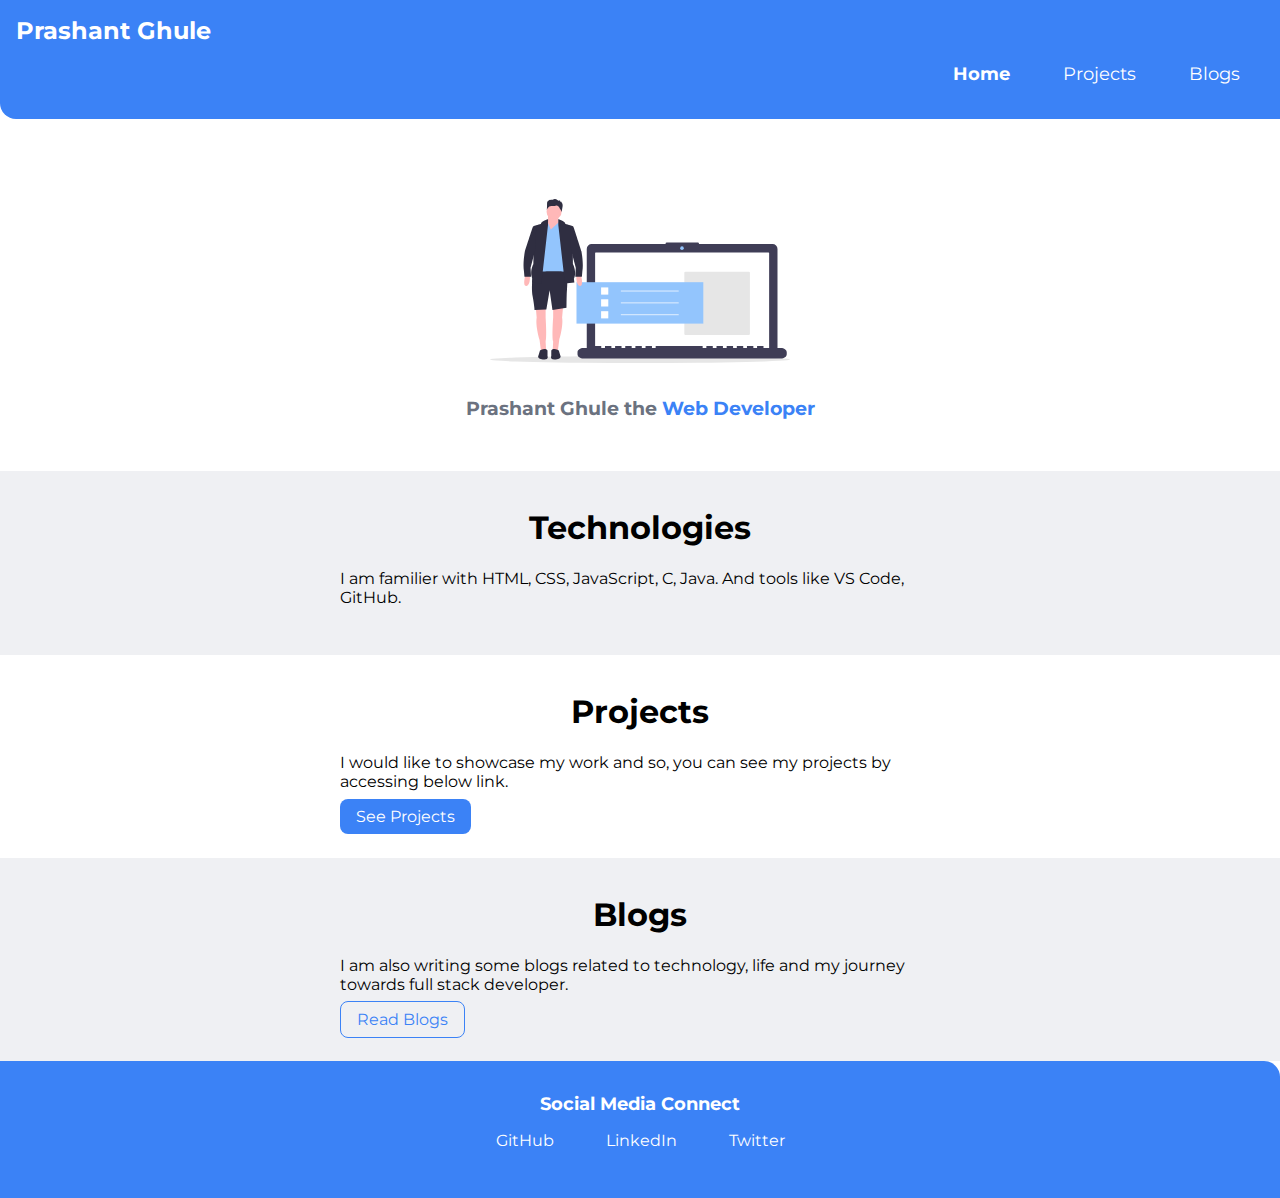
<file: index.html>
<!DOCTYPE html>
<html lang="en">

<head>
	<meta charset="UTF-8">
	<meta name="viewport" content="width=device-width, initial-scale=1.0">
	<title>Home | Prashant Ghule</title>
	<link rel="stylesheet" href="style.css">
</head>

<body>

	<nav class="navigation container">
		<div class="nav-brand">Prashant Ghule</div>
		<ul class="list-non-bullet nav-pills">
			<li class="list-item-inline"><a class="link link-active" href="/">Home</a></li>
			<li class="list-item-inline"><a class="link" href="/projects.html">Projects</a></li>
			<li class="list-item-inline"><a class="link" href="/blogs.html">Blogs</a></li>
		</ul>
	</nav>

	<header class="hero">
		<img class="hero-img" src="/images/header.svg" alt="header-pic" />
		<h3 class="hero-heading">Prashant Ghule the <span class="heading-inverted">Web Developer</span></h3>
	</header>

	<section class="section ow">
		<div class="container container-center">
			<h1>Technologies</h1>
			<p>I am familier with HTML, CSS, JavaScript, C, Java. And tools like VS Code, GitHub.</p>
		</div>
	</section>

	<section class="section">
		<div class="container container-center">
			<h1>Projects</h1>
			<p>I would like to showcase my work and so, you can see my projects by accessing below link. </p>
			<a class="link link-primary" href="/projects.html">See Projects</a>
		</div>
	</section>

	<section class="section ow">
		<div class="container container-center">
			<h1>Blogs</h1>
			<p>
				I am also writing some blogs related to technology, life and my journey towards full stack developer.
			</p>
			<a class="link link-secondory" href="/blogs.html">Read Blogs</a>
		</div>
	</section>

	<footer class="footer">
		<div class="footer-heading">Social Media Connect</div>
		<ul class="link-social list-non-bullet">
			<li class="list-item-inline"><a class="link" href="https://github.com/GhulePrashant" target="new front">
					GitHub</a></li>
			<li class="list-item-inline"><a class="link" href="https://www.linkedin.com/in/prashant-ghule"
					target="new front"> LinkedIn</a>
			</li>
			<li class="list-item-inline"><a class="link" href="https://twitter.com/GhulePrashant30" target="new front">
					Twitter</a></li>
		</ul>
	</footer>

</body>

</html>
</file>
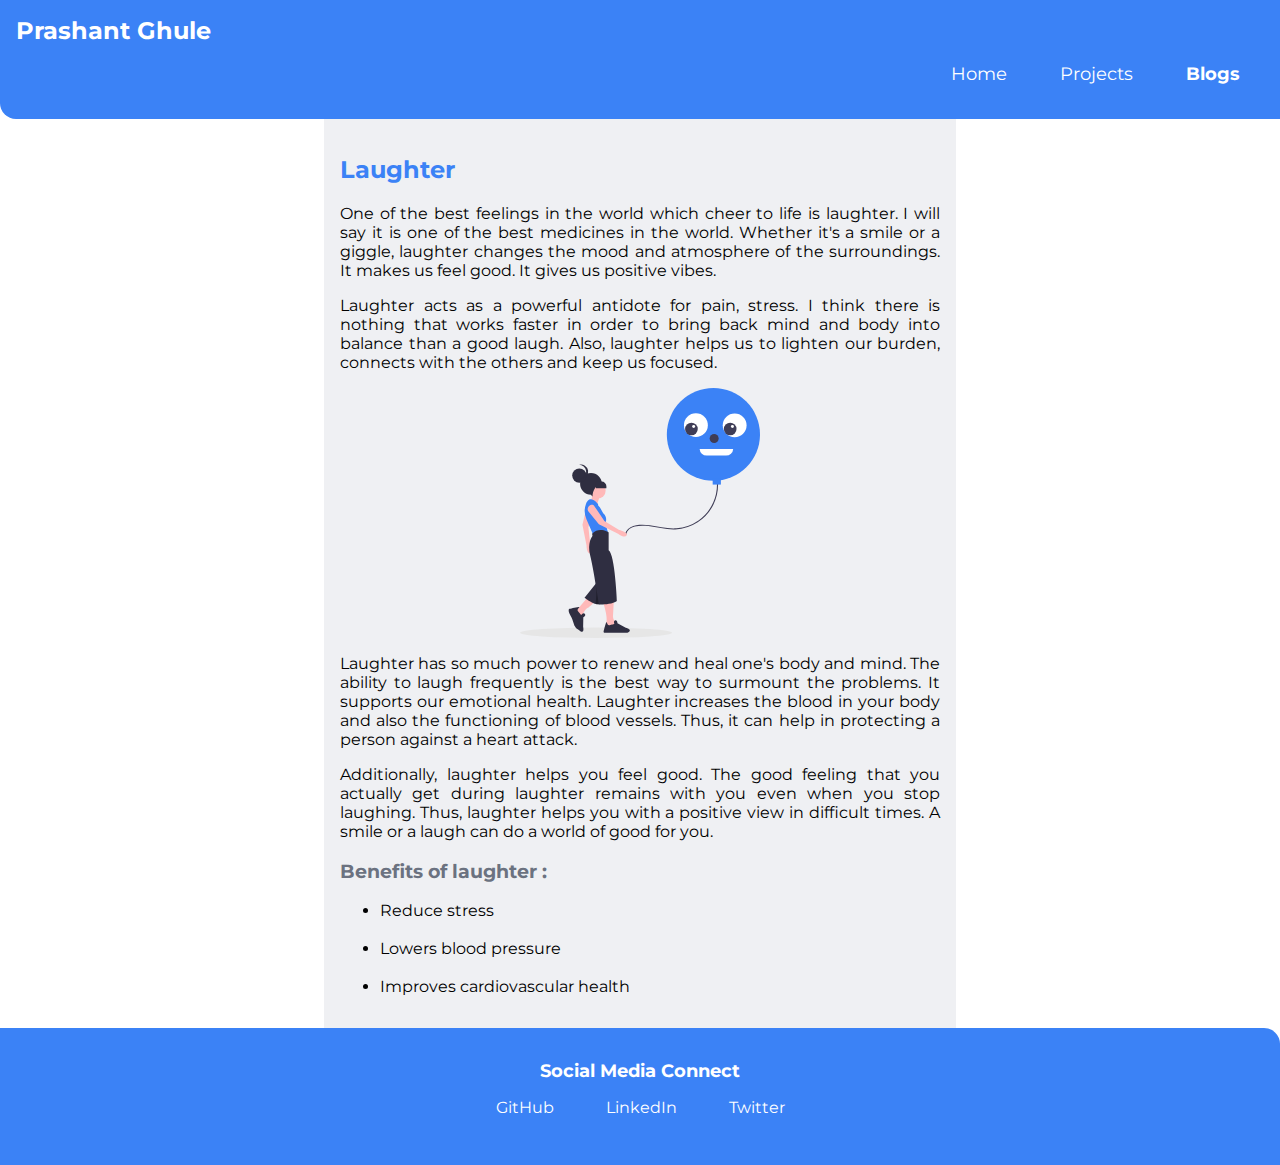
<file: blogone.html>
<!DOCTYPE html>
<html lang="en">

<head>
    <meta charset="UTF-8">
    <meta name="viewport" content="width=device-width, initial-scale=1.0">
    <link rel="stylesheet" href="/style.css">
    <title>Laughter | Prashant Ghule</title>
</head>

<body>
    <nav class="navigation container">
        <div class="nav-brand">Prashant Ghule</div>
        <ul class="list-non-bullet nav-pills">
            <li class="list-item-inline"><a class="link " href="/">Home</a></li>
            <li class="list-item-inline"><a class="link" href="/projects.html">Projects</a></li>
            <li class="list-item-inline"><a class="link link-active" href="/blogs.html">Blogs</a></li>
        </ul>
    </nav>

    <div class="container container-center blogs ow">
        <h2>Laughter</h2>
        <p>
            One of the best feelings in the world which cheer to life is laughter. I will say it is one of the best
            medicines in the world. Whether it's a smile or a giggle, laughter changes the mood and atmosphere of the
            surroundings. It makes us feel good. It gives us positive vibes.
        </p>
        <p>
            Laughter acts as a powerful antidote for pain, stress. I think there is nothing that works faster in order
            to
            bring back mind and body into balance than a good laugh. Also, laughter helps us to lighten our burden,
            connects with the others and keep us focused.
        </p>
        <img class="blog-img" src="/images/happy.svg" alt="header-pic" />
        <p>
            Laughter has so much power to renew and heal one's body and mind. The ability to laugh frequently is the
            best
            way to surmount the problems. It supports our emotional health. Laughter increases the blood in your body
            and also the functioning of blood vessels. Thus, it can help in protecting a person against a heart attack.
        </p>
        <p>
            Additionally, laughter helps you feel good. The good feeling that you actually get during laughter remains
            with you even when you stop laughing. Thus, laughter helps you with a positive view in difficult times. A
            smile or a laugh can do a world of good for you.
        </p>
        <h3>Benefits of laughter : </h3>
        <ul>
            <li>Reduce stress</li> <br>
            <li>Lowers blood pressure</li><br>
            <li>Improves cardiovascular health</li>
        </ul>
    </div>

    <footer class="footer">
        <div class="footer-heading">Social Media Connect</div>
        <ul class="link-social list-non-bullet">
            <li class="list-item-inline"><a class="link" href="https://github.com/GhulePrashant" target="new front">
                    GitHub</a></li>
            <li class="list-item-inline"><a class="link" href="https://www.linkedin.com/in/prashant-ghule"
                    target="new front"> LinkedIn</a>
            </li>
            <li class="list-item-inline"><a class="link" href="https://twitter.com/GhulePrashant30" target="new front">
                    Twitter</a></li>
        </ul>
    </footer>
</body>

</html>
</file>
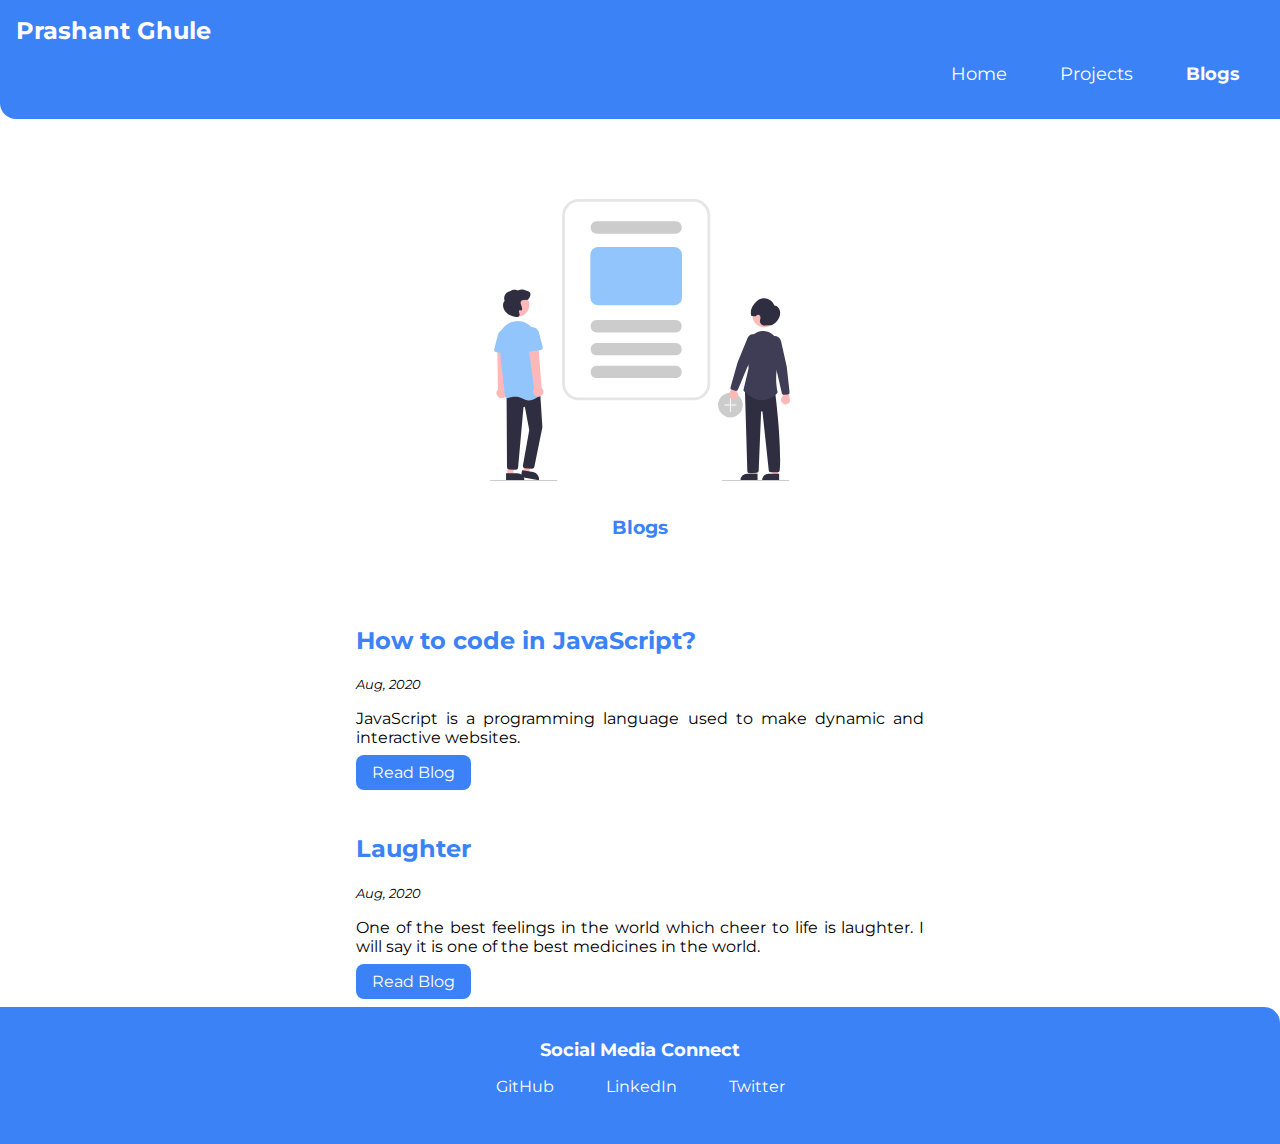
<file: blogs.html>
<!DOCTYPE html>
<html lang="en">

<head>
    <meta charset="UTF-8">
    <meta name="viewport" content="width=device-width, initial-scale=1.0">
    <title>Blogs | Prashant Ghule</title>
    <link rel="stylesheet" href="/style.css">
</head>

<body>
    <nav class="navigation container">
        <div class="nav-brand">Prashant Ghule</div>
        <ul class="list-non-bullet nav-pills">
            <li class="list-item-inline"><a class="link " href="/">Home</a></li>
            <li class="list-item-inline"><a class="link" href="/projects.html">Projects</a></li>
            <li class="list-item-inline"><a class="link link-active" href="/blogs.html">Blogs</a></li>
        </ul>
    </nav>

    <header class="hero">
        <img class="hero-img" src="/images/blog.svg" alt="header-pic" />
        <h3 class="hero-heading"><span class="heading-inverted">Blogs</span></h3>
    </header>

    <ul class="list-non-bullet container-center">
        <li>
            <div class="container container-center blogs">
                <h2>How to code in JavaScript?</h2>
                <small>Aug, 2020</small>
                <p>
                    JavaScript is a programming language used to make dynamic and interactive websites.
                </p>

                <a class="link link-primary" href="/blogtwo.html">Read Blog</a>
            </div>
        </li>

        <li>
            <div class="container container-center blogs">
                <h2>Laughter</h2>
                <small>Aug, 2020</small>
                <p>
                    One of the best feelings in the world which cheer to life is laughter. I will say it is one of the
                    best
                    medicines in the world.</p>

                <a class="link link-primary" href="/blogone.html">Read Blog</a>
            </div>
        </li>

    </ul>


    <footer class="footer">
        <div class="footer-heading">Social Media Connect</div>
        <ul class="link-social list-non-bullet">
            <li class="list-item-inline"><a class="link" href="https://github.com/GhulePrashant" target="new front">
                    GitHub</a></li>
            <li class="list-item-inline"><a class="link" href="https://www.linkedin.com/in/prashant-ghule"
                    target="new front"> LinkedIn</a>
            </li>
            <li class="list-item-inline"><a class="link" href="https://twitter.com/GhulePrashant30" target="new front">
                    Twitter</a></li>
        </ul>
    </footer>
</body>

</html>
</file>
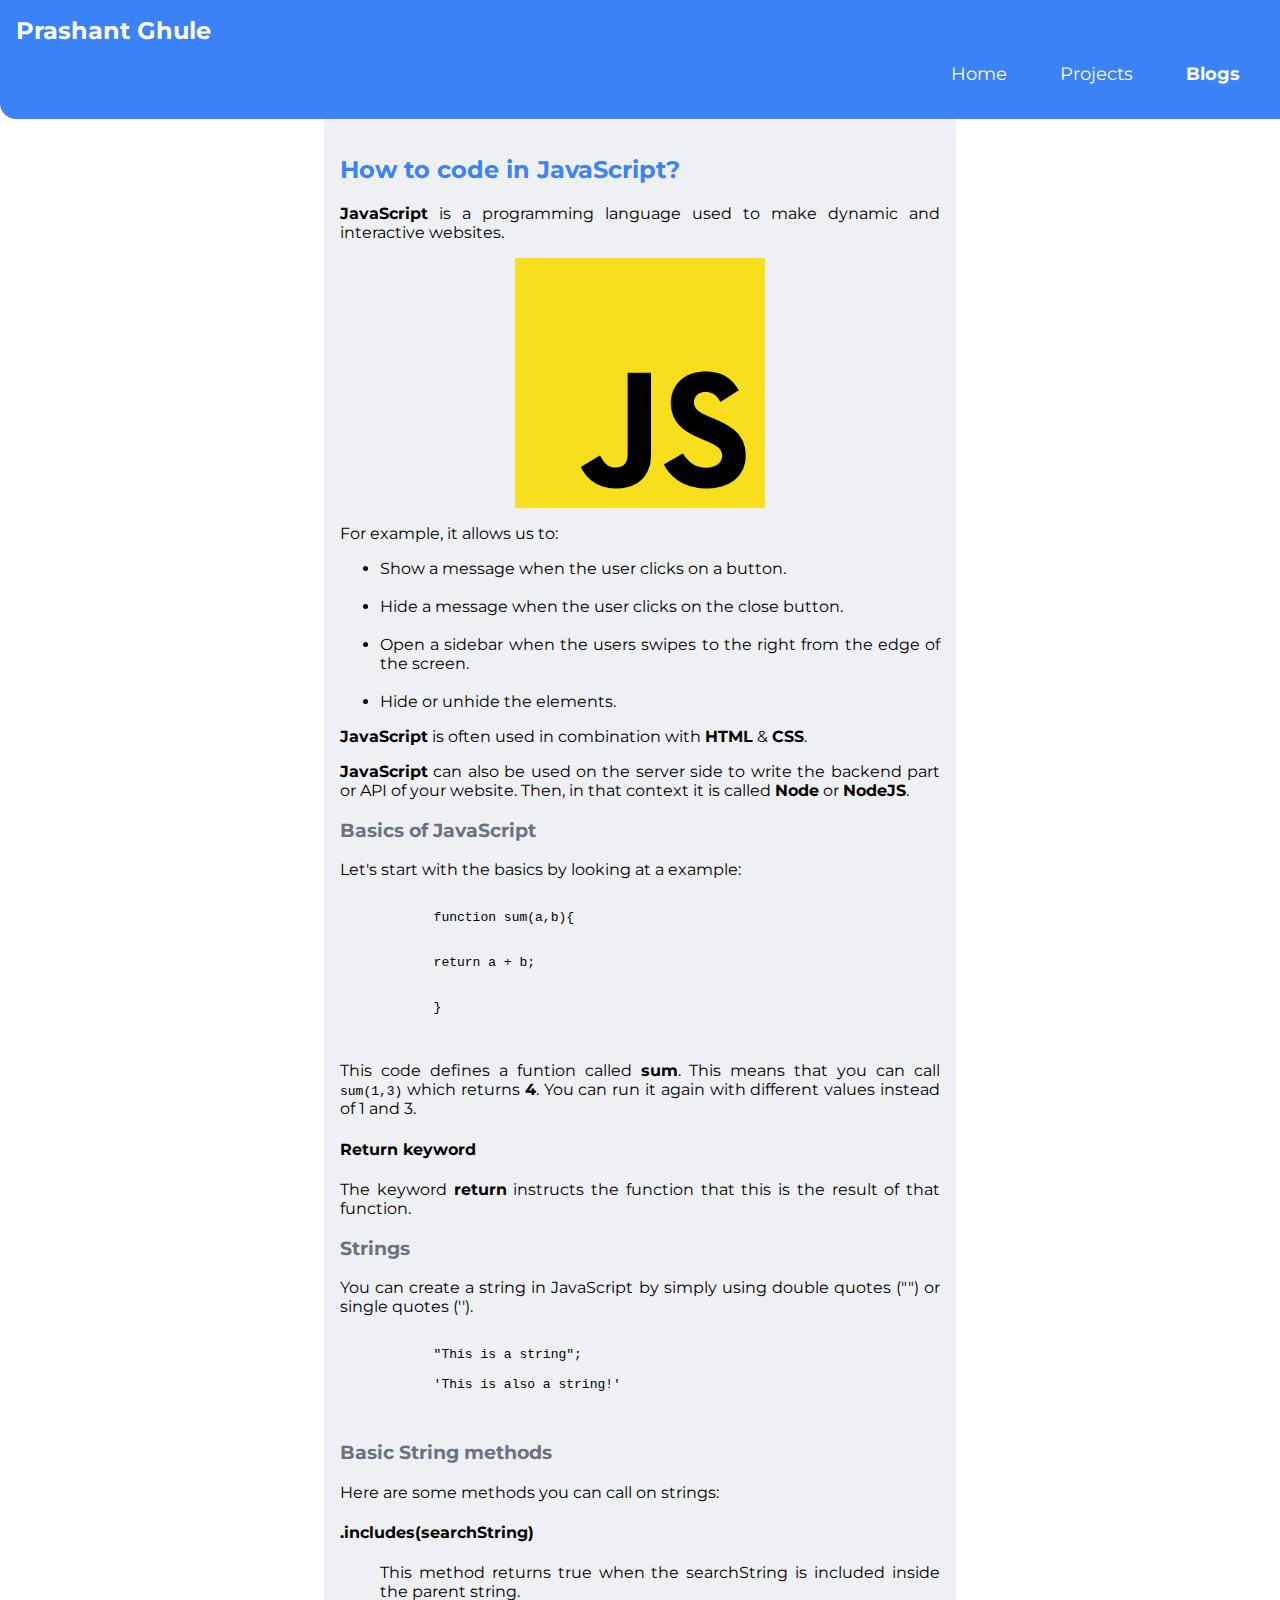
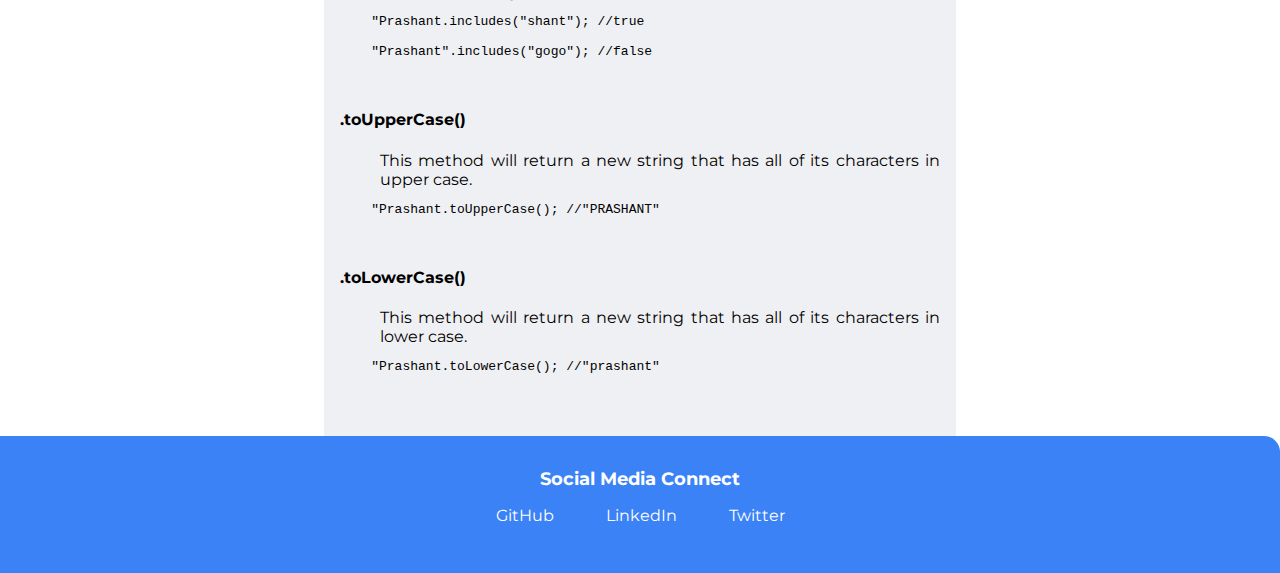
<file: blogtwo.html>
<!DOCTYPE html>
<html lang="en">

<head>
    <meta charset="UTF-8">
    <meta name="viewport" content="width=device-width, initial-scale=1.0">
    <link rel="stylesheet" href="/style.css">
    <title>How to code in JavaScript? | Prashant Ghule</title>
</head>

<body>
    <nav class="navigation container">
        <div class="nav-brand">Prashant Ghule</div>
        <ul class="list-non-bullet nav-pills">
            <li class="list-item-inline"><a class="link " href="/">Home</a></li>
            <li class="list-item-inline"><a class="link" href="/projects.html">Projects</a></li>
            <li class="list-item-inline"><a class="link link-active" href="/blogs.html">Blogs</a></li>
        </ul>
    </nav>

    <div class="container container-center blogs ow">
        <h2>How to code in JavaScript?</h2>

        <p>
            <strong>JavaScript</strong> is a programming language used to make dynamic and interactive websites.
        </p>

        <img class="blog-img" src="/images/javascript.webp" alt="header-pic" />

        <p>
            For example, it allows us to:
            <ul>
                <li>Show a message when the user clicks on a button.</li><br>
                <li>Hide a message when the user clicks on the close button.</li><br>
                <li>Open a sidebar when the users swipes to the right from the edge of the screen.</li><br>
                <li>Hide or unhide the elements.</li>
            </ul>
        </p>

        <p>
            <strong>JavaScript</strong> is often used in combination with <strong>HTML</strong> & <strong>CSS</strong>.
        </p>

        <p>
            <strong>JavaScript</strong> can also be used on the server side to write the backend part or API of your
            website. Then, in that context it is called <strong>Node</strong> or <strong>NodeJS</strong>.
        </p>

        <h3>Basics of JavaScript</h3>
        <p>Let's start with the basics by looking at a example:</p>
        <pre>
        <code>
            function sum(a,b){
            <br>
            return a + b;
            <br>
            }
        </code>
    </pre>

        <p>
            This code defines a funtion called <strong>sum</strong>. This means that you can call <code>sum(1,3)</code>
            which returns <strong>4</strong>. You can run it again with different values instead of 1 and 3.
        </p>

        <h4>Return keyword</h4>
        <p>
            The keyword <strong>return</strong> instructs the function that this is the result of that function.
        </p>

        <h3>Strings</h3>

        <p>
            You can create a string in JavaScript by simply using double quotes ("") or single quotes ('').
        </p>

        <pre>
        <code>
            "This is a string";

            'This is also a string!'
        </code>
        </pre>


        <h3>Basic String methods </h3>

        <p>Here are some methods you can call on strings:</p>
        <dl>
            <dt>
                <h4>.includes(searchString)</h4>
            </dt>
            <dd>This method returns true when the searchString is included inside the parent string.</dd>
            <pre>
    <code>"Prashant.includes("shant"); //true

    "Prashant".includes("gogo"); //false    
    </code>
            </pre>


            <dt>
                <h4>.toUpperCase()</h4>
            </dt>
            <dd>This method will return a new string that has all of its characters in upper case.</dd>

            <pre>
    <code>"Prashant.toUpperCase(); //"PRASHANT"
    </code>
            </pre>

            <dt>
                <h4>.toLowerCase()</h4>
            </dt>
            <dd>This method will return a new string that has all of its characters in lower case.</dd>
            <pre>
    <code>"Prashant.toLowerCase(); //"prashant"
    </code>
            </pre>



        </dl>
    </div>

    <footer class="footer">
        <div class="footer-heading">Social Media Connect</div>
        <ul class="link-social list-non-bullet">
            <li class="list-item-inline"><a class="link" href="https://github.com/GhulePrashant" target="new front">
                    GitHub</a></li>
            <li class="list-item-inline"><a class="link" href="https://www.linkedin.com/in/prashant-ghule"
                    target="new front"> LinkedIn</a>
            </li>
            <li class="list-item-inline"><a class="link" href="https://twitter.com/GhulePrashant30" target="new front">
                    Twitter</a></li>
        </ul>
    </footer>
</body>

</html>
</file>
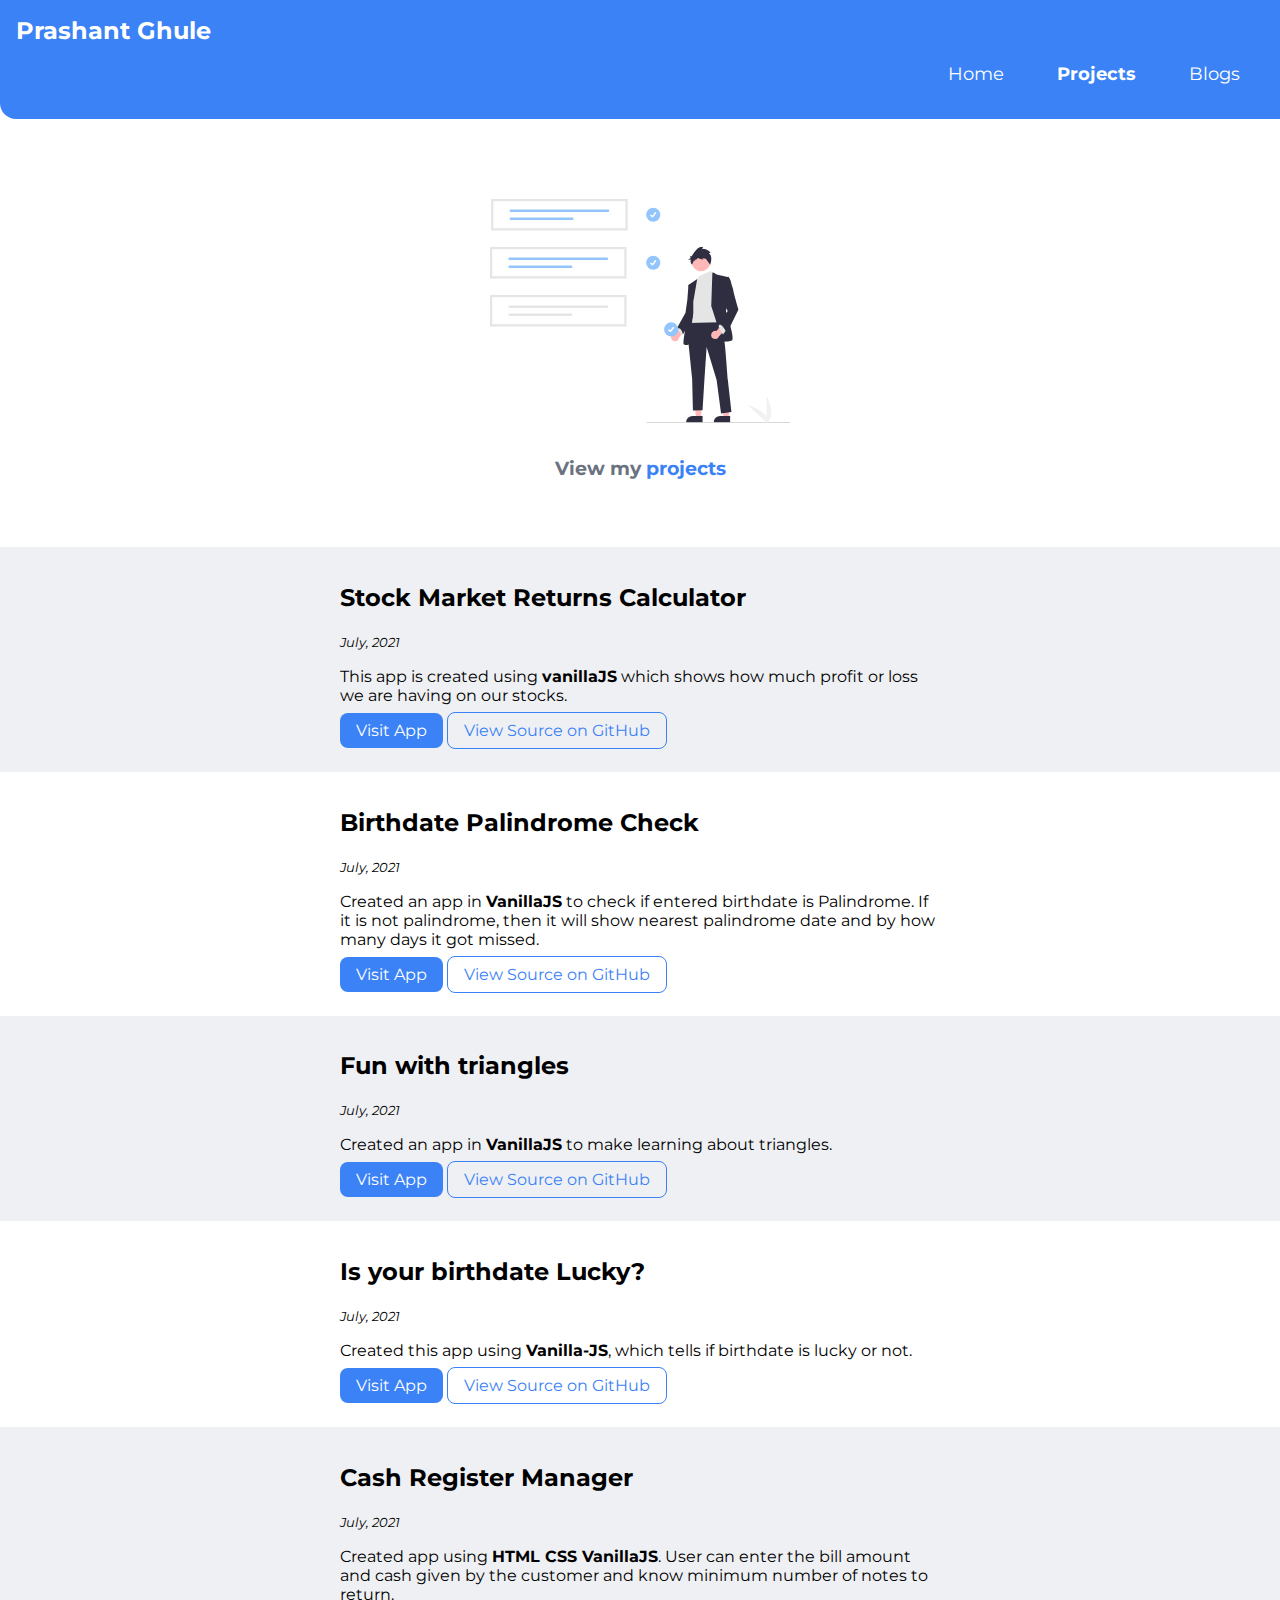
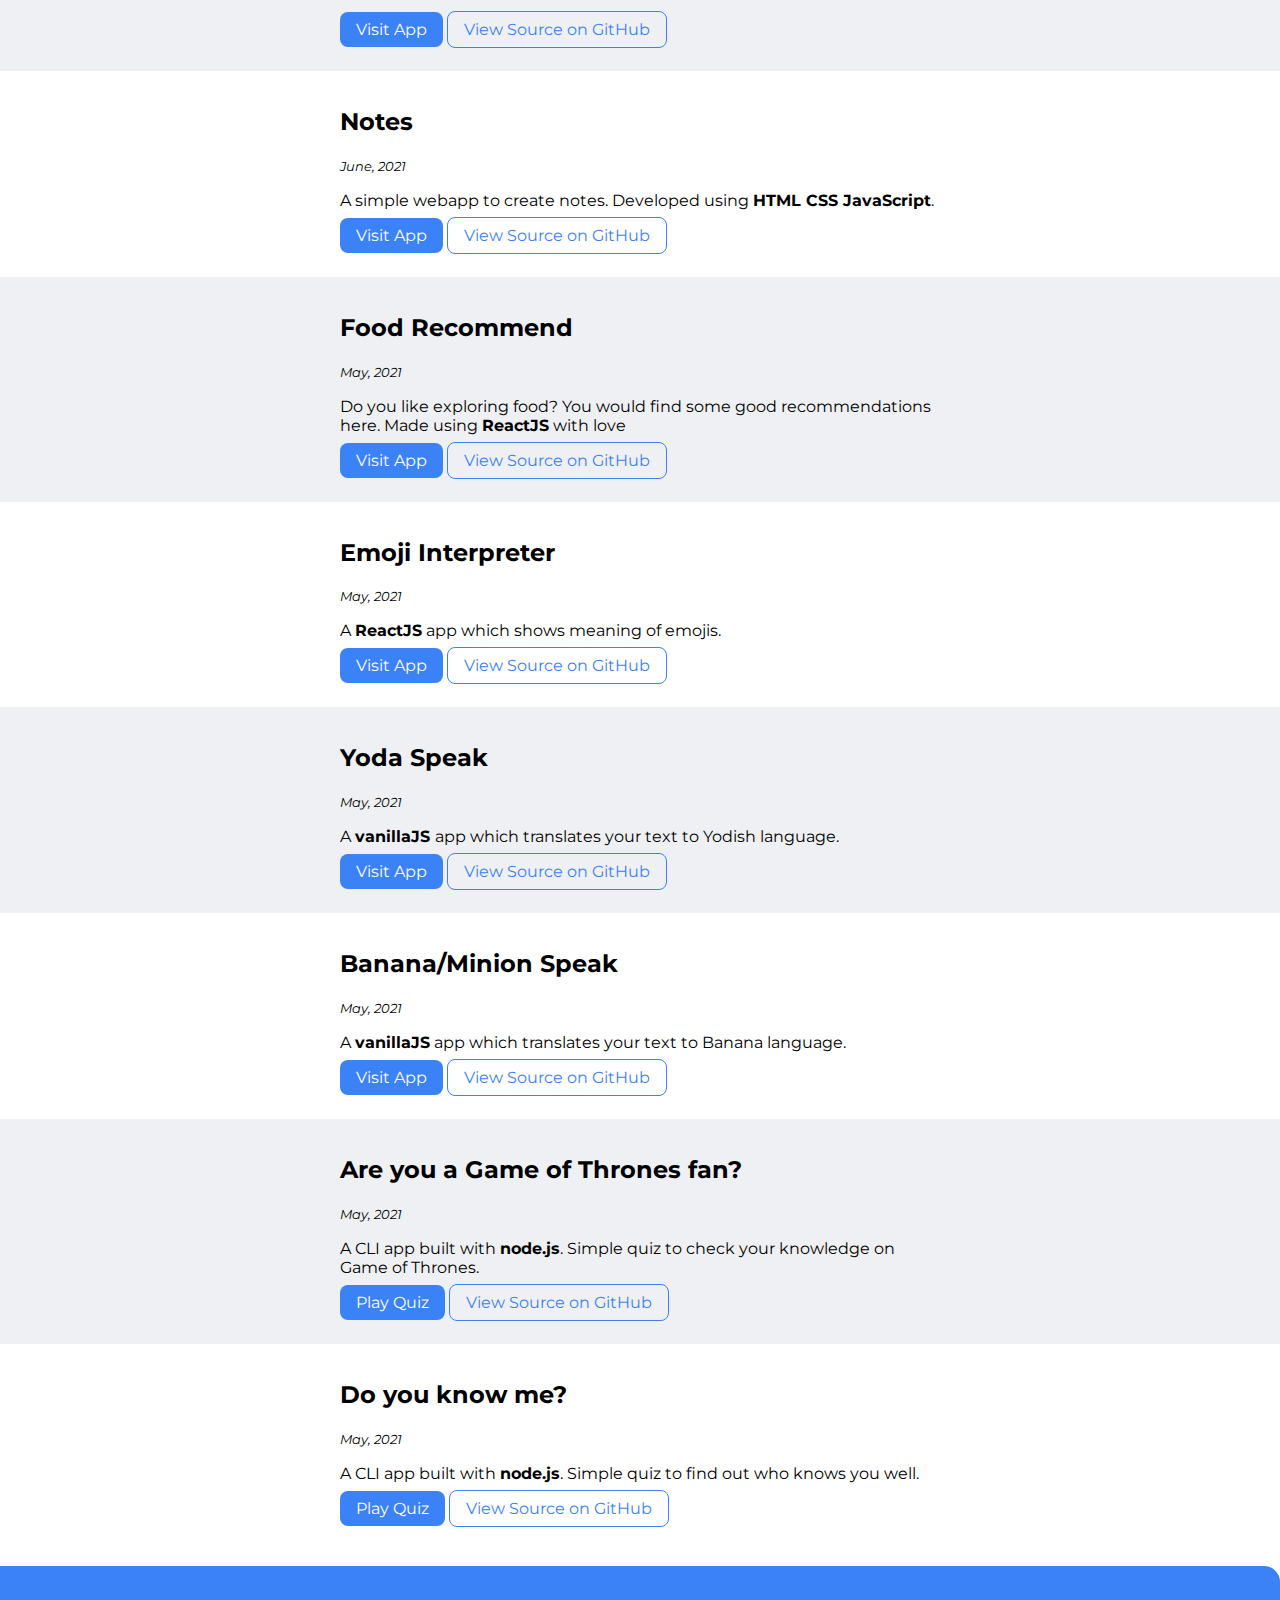
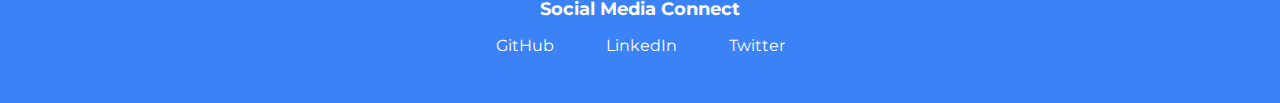
<file: projects.html>
<!DOCTYPE html>
<html lang="en">

<head>
    <meta charset="UTF-8">
    <meta name="viewport" content="width=device-width, initial-scale=1.0">
    <link rel="stylesheet" href="/style.css">
    <title>Projects | Prashant Ghule</title>
</head>

<body>
    <nav class="navigation container">
        <div class="nav-brand">Prashant Ghule</div>
        <ul class="list-non-bullet nav-pills">
            <li class="list-item-inline"><a class="link " href="/">Home</a></li>
            <li class="list-item-inline"><a class="link link-active" href="/projects.html">Projects</a></li>
            <li class="list-item-inline"><a class="link" href="/blogs.html">Blogs</a></li>
        </ul>
    </nav>

    <header class="hero">
        <img class="hero-img" src="/images/projects.svg" alt="header-pic" />
        <h3 class="hero-heading">View my<span class="heading-inverted"> projects</span></h3>
    </header>

    <ul class="list-non-bullet">

        <li>
            <section class="section ow">
                <div class="container container-center">
                    <h2>Stock Market Returns Calculator</h2>
                    <small>July, 2021</small>
                    <p>This app is created using <strong> vanillaJS</strong> which shows how much profit or loss we are
                        having on our stocks.</p>
                    <a class="link link-primary" href="https://stockmarketreturnscalculator.netlify.app/">Visit
                        App</a>
                    <a class="link link-secondory" href="https://github.com/GhulePrashant/stock-returns"
                        target="new front">View
                        Source on
                        GitHub</a>
                </div>
            </section>
        </li>

        <li>
            <section class="section">
                <div class="container container-center">
                    <h2>Birthdate Palindrome Check</h2>
                    <small>July, 2021</small>
                    <p>Created an app in <strong> VanillaJS</strong> to check if entered birthdate is Palindrome. If it
                        is not palindrome, then it will show nearest palindrome date and by how many days it got missed.
                    </p>
                    <a class="link link-primary" href="https://birthdaypalindromecheck.netlify.app/">Visit App</a>
                    <a class="link link-secondory" href="https://github.com/GhulePrashant/palindrome-birthdate"
                        target="new front">View Source on GitHub</a>
                </div>
            </section>
        </li>

        <li>
            <section class="section ow">
                <div class="container container-center">
                    <h2>Fun with triangles</h2>
                    <small>July, 2021</small>
                    <p>Created an app in <strong> VanillaJS</strong> to make learning about triangles.</p>
                    <a class="link link-primary" href="https://funtrianglebyprashant.netlify.app">Visit
                        App</a>
                    <a class="link link-secondory" href="https://github.com/GhulePrashant/fun-triangle"
                        target="new front">View
                        Source on
                        GitHub</a>
                </div>
            </section>
        </li>

        <li>
            <section class="section">
                <div class="container container-center">
                    <h2>Is your birthdate Lucky?</h2>
                    <small>July, 2021</small>
                    <p>Created this app using <strong> Vanilla-JS</strong>, which tells if birthdate is lucky or not.
                    </p>
                    <a class="link link-primary" href="https://luckybirthdatebyprashant.netlify.app/">Visit App</a>
                    <a class="link link-secondory" href="https://github.com/GhulePrashant/lucky-birthday"
                        target="new front">View
                        Source on
                        GitHub</a>
                </div>
            </section>
        </li>

        <li>
            <section class="section ow">
                <div class="container container-center">
                    <h2>Cash Register Manager</h2>
                    <small>July, 2021</small>
                    <p>Created app using <strong>HTML CSS VanillaJS</strong>. User can enter the bill amount and cash
                        given by the customer and know minimum number of notes to return.</p>
                    <a class="link link-primary" href="https://cashregisterbyprashant.netlify.app/">Visit App</a>
                    <a class="link link-secondory" href="https://github.com/GhulePrashant/cash-register"
                        target="new front">View
                        Source on
                        GitHub</a>
                </div>
            </section>
        </li>

        <li>
            <section class="section">
                <div class="container container-center">
                    <h2>Notes</h2>
                    <small>June, 2021</small>
                    <p>A simple webapp to create notes. Developed using <strong>HTML CSS JavaScript</strong>. </p>
                    <a class="link link-primary" href="https://notesbyprashant.netlify.app/">Visit App</a>
                    <a class="link link-secondory" href="https://github.com/GhulePrashant/Notes" target="new front">View
                        Source on
                        GitHub</a>
                </div>
            </section>
        </li>

        <li>
            <section class="section ow">
                <div class="container container-center">
                    <h2>Food Recommend</h2>
                    <small>May, 2021</small>
                    <p>Do you like exploring food? You would find some good recommendations here. Made using <strong>
                            ReactJS</strong>
                        with love </p>

                    <a class="link link-primary" href="https://o70fr.csb.app/">Visit App</a>
                    <a class="link link-secondory" href="https://github.com/GhulePrashant/food-recommend"
                        target="new front">View
                        Source on
                        GitHub</a>
                </div>
            </section>
        </li>

        <li>
            <section class="section">
                <div class="container container-center">
                    <h2>Emoji Interpreter</h2>
                    <small>May, 2021</small>
                    <p>A <strong> ReactJS</strong> app which shows meaning of emojis. </p>

                    <a class="link link-primary" href="https://bt5r6.csb.app/">Visit App</a>

                    <a class="link link-secondory" href="https://github.com/GhulePrashant/emoji-interpreter"
                        target="new front">View Source on
                        GitHub</a>
                </div>
            </section>
        </li>


        <li>
            <section class="section ow">
                <div class="container container-center">
                    <h2>Yoda Speak</h2>
                    <small>May, 2021</small>
                    <p>A <strong> vanillaJS </strong>app which translates your text to Yodish language. </p>

                    <a class="link link-primary" href="https://yodaspeakbyprashant.netlify.app/"
                        target="new front">Visit App</a>
                    <a class="link link-secondory" href="https://github.com/GhulePrashant/yoda-speak"
                        target="new front">View
                        Source on
                        GitHub</a>
                </div>
            </section>
        </li>

        <li>
            <section class="section">
                <div class="container container-center">
                    <h2>Banana/Minion Speak</h2>
                    <small>May, 2021</small>
                    <p>A <strong>vanillaJS</strong> app which translates your text to Banana language. </p>

                    <a class="link link-primary" href="https://bananaspeakbyprashant.netlify.app/"
                        target="new front">Visit App</a>

                    <a class="link link-secondory" href="https://github.com/GhulePrashant/banana-speak"
                        target="new front">View Source on
                        GitHub</a>
                </div>
            </section>
        </li>

        <li>
            <section class="section ow">
                <div class="container container-center">
                    <h2>Are you a Game of Thrones fan?</h2>
                    <small>May, 2021</small>
                    <p>A CLI app built with <strong>node.js</strong>. Simple quiz to check your knowledge on
                        Game of Thrones. </p>

                    <a class="link link-primary" href="https://replit.com/@PrashantGhule/GOT-Quiz?embed=1&output=1"
                        target="new front">Play
                        Quiz</a>
                    <a class="link link-secondory" href="https://github.com/GhulePrashant/GOT-Quiz"
                        target="new front">View
                        Source on
                        GitHub</a>
                </div>
            </section>
        </li>

        <li>
            <section class="section">
                <div class="container container-center">
                    <h2>Do you know me?</h2>
                    <small>May, 2021</small>
                    <p>A CLI app built with <strong>node.js</strong>. Simple quiz to find out who knows you well. </p>

                    <a class="link link-primary"
                        href="https://replit.com/@PrashantGhule/Do-You-Know-Me?embed=1&output=1" target="new front">Play
                        Quiz</a>

                    <a class="link link-secondory" href="https://github.com/GhulePrashant/Do-You-Know-Me"
                        target="new front">View Source on
                        GitHub</a>
                </div>
            </section>
        </li>

    </ul>


    <footer class="footer">
        <div class="footer-heading">Social Media Connect</div>
        <ul class="link-social list-non-bullet">
            <li class="list-item-inline"><a class="link" href="https://github.com/GhulePrashant" target="new front">
                    GitHub</a></li>
            <li class="list-item-inline"><a class="link" href="https://www.linkedin.com/in/prashant-ghule"
                    target="new front"> LinkedIn</a>
            </li>
            <li class="list-item-inline"><a class="link" href="https://twitter.com/GhulePrashant30" target="new front">
                    Twitter</a></li>
        </ul>
    </footer>
</body>

</html>
</file>
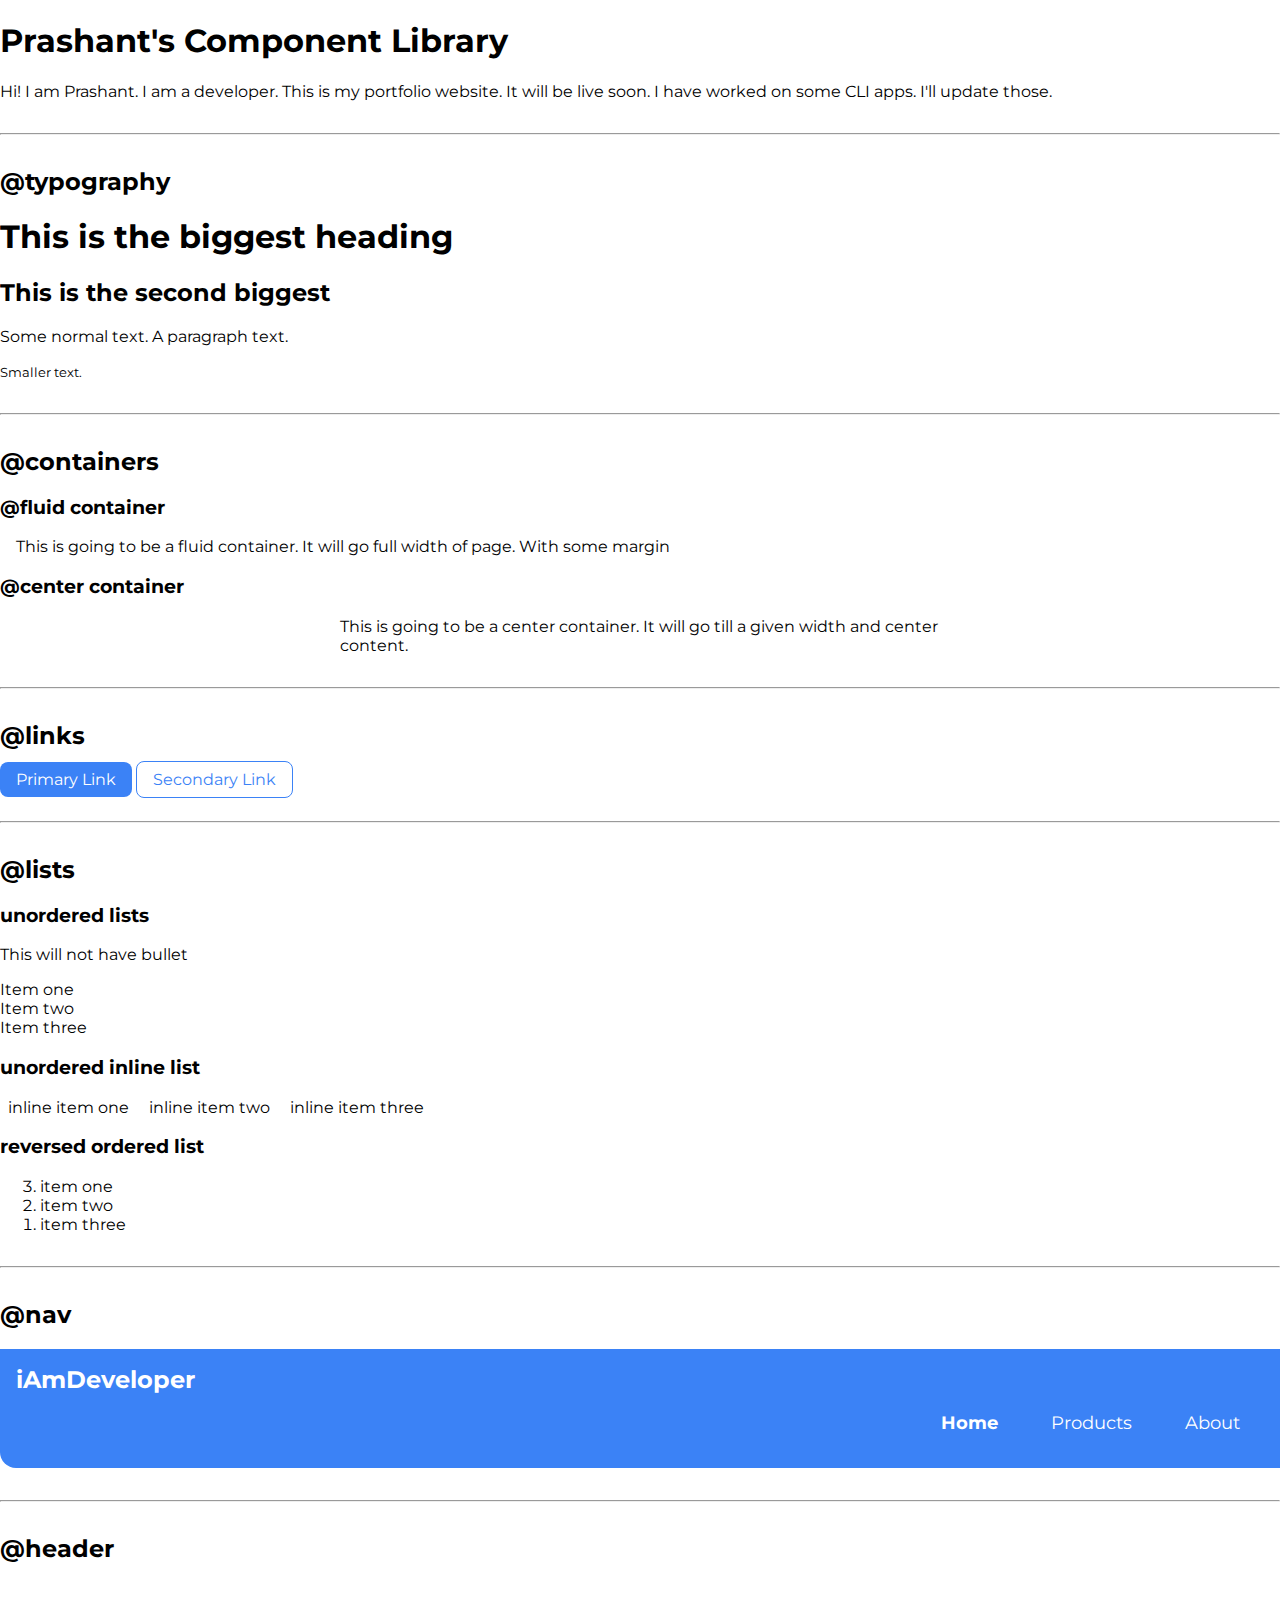
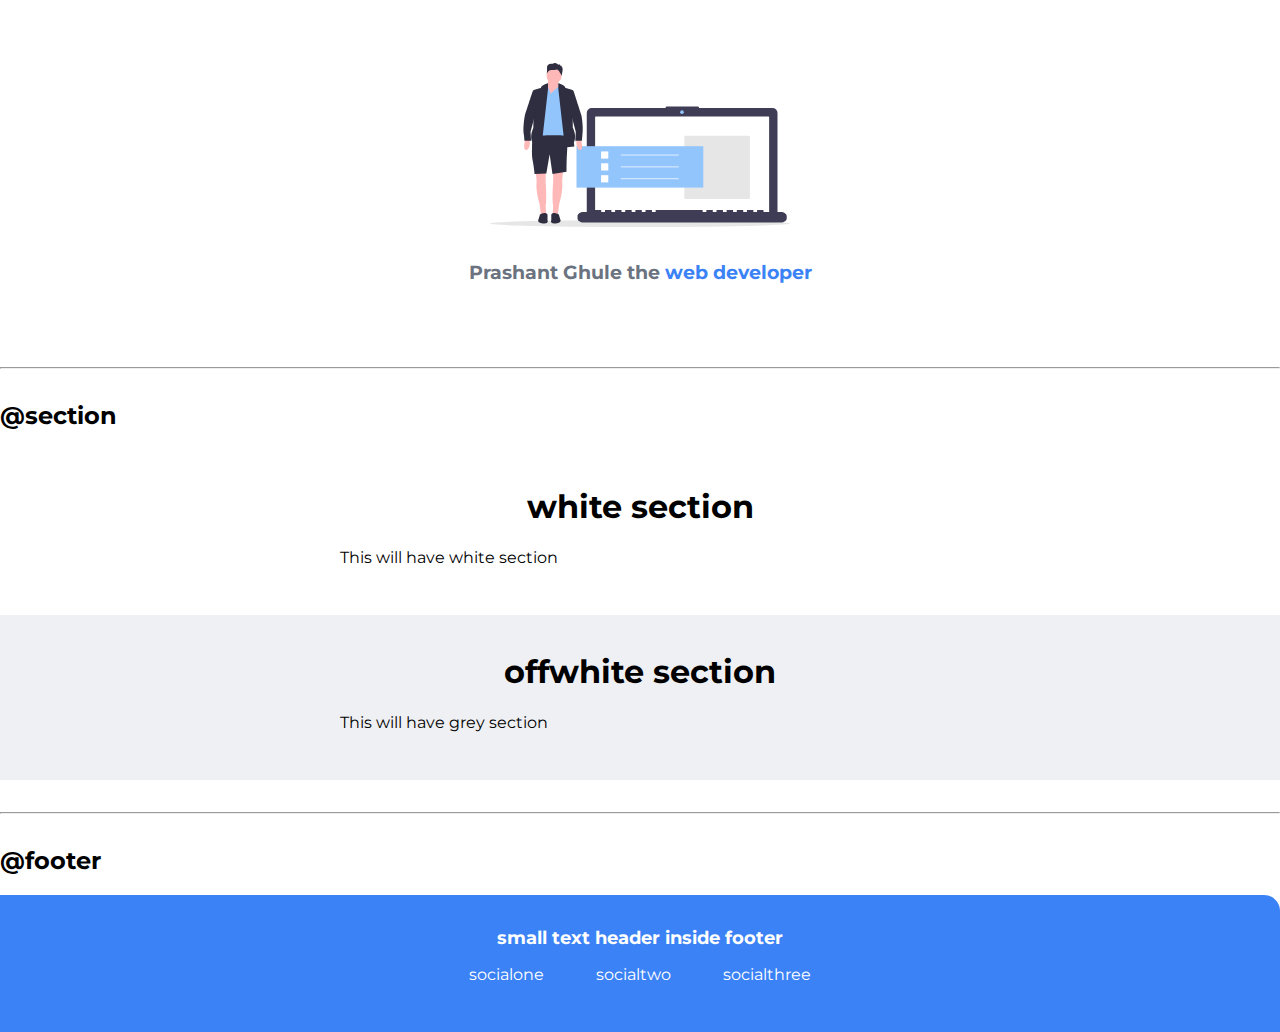
<file: lib/components.html>
<!DOCTYPE html>
<html lang="en">

<head>
    <meta charset="UTF-8" />
    <meta name="viewport" content="width=device-width, initial-scale=1.0" />
    <title>Prashant Ghule</title>
    <link rel="stylesheet" href="/style.css">
</head>

<body>
    <h1>Prashant's Component Library</h1>
    <p>
        Hi! I am Prashant. I am a developer. This is my portfolio website. It will
        be live soon. I have worked on some CLI apps. I'll update those.
    </p>

    <hr />

    <h2>@typography</h2>
    <h1>This is the biggest heading</h1>
    <h2>This is the second biggest</h2>
    <p>Some normal text. A paragraph text.</p>
    <small>Smaller text.</small>

    <hr />

    <h2>@containers</h2>

    <h3>@fluid container</h3>
    <div class="container">
        This is going to be a fluid container. It will go full width of page. With
        some margin
    </div>

    <h3>@center container</h3>
    <div class="container container-center">
        This is going to be a center container. It will go till a given width and
        center content.
    </div>

    <hr />

    <h2>@links</h2>

    <a class="link link-primary" href="#">Primary Link</a>
    <a class="link link-secondory" href="#">Secondary Link</a>

    <hr />

    <h2>@lists</h2>
    <h3>unordered lists</h3>
    <p>This will not have bullet</p>

    <ul class="list-non-bullet">
        <li>Item one</li>
        <li>Item two</li>
        <li>Item three</li>
    </ul>

    <h3>unordered inline list</h3>

    <ul class="list-non-bullet">
        <li class="list-item-inline">inline item one</li>
        <li class="list-item-inline">inline item two</li>
        <li class="list-item-inline">inline item three</li>
    </ul>

    <h3>reversed ordered list</h3>

    <ol reversed>
        <li>item one</li>
        <li>item two</li>
        <li>item three</li>
    </ol>

    <hr />

    <h2>@nav</h2>

    <nav class="navigation container">
        <div class="nav-brand">iAmDeveloper</div>
        <ul class="list-non-bullet nav-pills">
            <li class="list-item-inline"><a class="link link-active" href="/">Home</a></li>
            <li class="list-item-inline"><a class="link" href="/">Products</a></li>
            <li class="list-item-inline"><a class="link" href="/">About</a></li>
        </ul>
    </nav>

    <hr />

    <h2>@header</h2>

    <header class="hero">
        <img class="hero-img" src="/images/header.svg" alt="header-pic" />
        <h3 class="hero-heading">Prashant Ghule the <span class="heading-inverted">web developer</span></h3>
    </header>

    <hr />

    <h2>@section</h2>

    <section class="section">
        <div class="container container-center">
            <h1>white section</h1>
            <p>This will have white section</p>
        </div>
    </section>

    <section class="section ow">
        <div class="container container-center">
            <h1>offwhite section</h1>
            <p>This will have grey section</p>
        </div>
    </section>

    <hr />

    <h2>@footer</h2>
    <footer class="footer">
        <div class="footer-heading">small text header inside footer</div>
        <ul class="link-social list-non-bullet">
            <li class="list-item-inline"><a class="link" href="#"> socialone</a></li>
            <li class="list-item-inline"><a class="link" href="#"> socialtwo</a></li>
            <li class="list-item-inline"><a class="link" href="#"> socialthree</a></li>
        </ul>
    </footer>

    <!-- <div style="height: 30vh"></div> -->
</body>

</html>
</file>
<file: style.css>
@import url('https://fonts.googleapis.com/css2?family=Montserrat:wght@400;700&display=swap');

:root {
    --primary-color: #3B82F6;
    --dark-gray: #6B7280;
    --off-white: #eff0f3;
}

@media (max-width: 400px) {
    .link-primary, .link-secondory {width:150px;text-align: center; display:block;margin:0.5rem;padding: 0rem;}
    .navigation .nav-pills {display: inline-flex;}
    .footer ul {display: inline-flex;}
}

body {
    font-family: 'Montserrat', sans-serif;
    margin: 0px;
}

hr {
    margin: 2rem 0rem;
}

h2 + small{
    font-style: italic;
}


/* spaces */
.margin-md {
    margin: 2rem;
}


/* container */

.container {
    padding: 0rem 1rem;
}

.container-center {
    max-width: 600px;
    margin: auto;
}

/* links */

.link {
    text-decoration: none;
    padding: 0.5rem 1rem;
}

.link-primary {
    background-color: var(--primary-color);
    border-radius: 0.5rem;
    color: white;
}

.link-secondory {
    color: var(--primary-color);
    border: 1px solid var(--primary-color);
    border-radius: 0.5rem;
}

/* lists */

.list-non-bullet {
    list-style: none;
    padding-inline-start: 0px;
}

.list-item-inline {
    display: inline;
    padding: 0rem 0.5rem;
}

/* Navigation */

.navigation {
    background-color: var(--primary-color);
    color: white;
    padding: 1rem;
    border-bottom-left-radius: 1rem;
}

.navigation .nav-brand {
    font-weight: bold;
    font-size: x-large;
}

.navigation .nav-pills {
    text-align: right;
    padding-inline-start: 0px;
    font-size: large;
}

.navigation .link {
    color: white;
}

.navigation .link-active {
    font-weight: bold;
}


/* header */

.hero {
    padding: 2rem;
    padding-top: 5rem;
}

.hero .hero-img {
    max-width: 300px;
    display: block;
    margin: auto;
}

.hero .hero-heading {
    padding-top: 1rem;
    text-align: center;
    color: var(--dark-gray);
}

.hero .hero-heading .heading-inverted {
    color: var(--primary-color);
}

/* section */

.section {
    padding: 1rem 2rem 2rem;
}

.section h1 {
    text-align: center;
}

.ow {
    background-color: var(--off-white);
}

/* footer */

.footer {
    background-color: var(--primary-color);
    padding: 2rem 1rem;
    text-align: center;
    color: white;
    border-top-right-radius: 1rem;
}

.footer .footer-heading {
    font-weight: bold;
    font-size: large;
}

.footer .link {
    color: white;
}

.footer ul {
    padding-inline-start: 0px;
}

/* blogs */

.blogs {
    padding: 1rem;
    text-align: justify;
}

.blogs h2 {
    color: var(--primary-color);
}

.blogs h3 {
    color: var(--dark-gray);
}

.blogs .blog-img {
    max-width: 300px;
    max-height: 250px;
    display: block;
    margin: auto;
}

pre{
    text-align:left;
}
</file>
